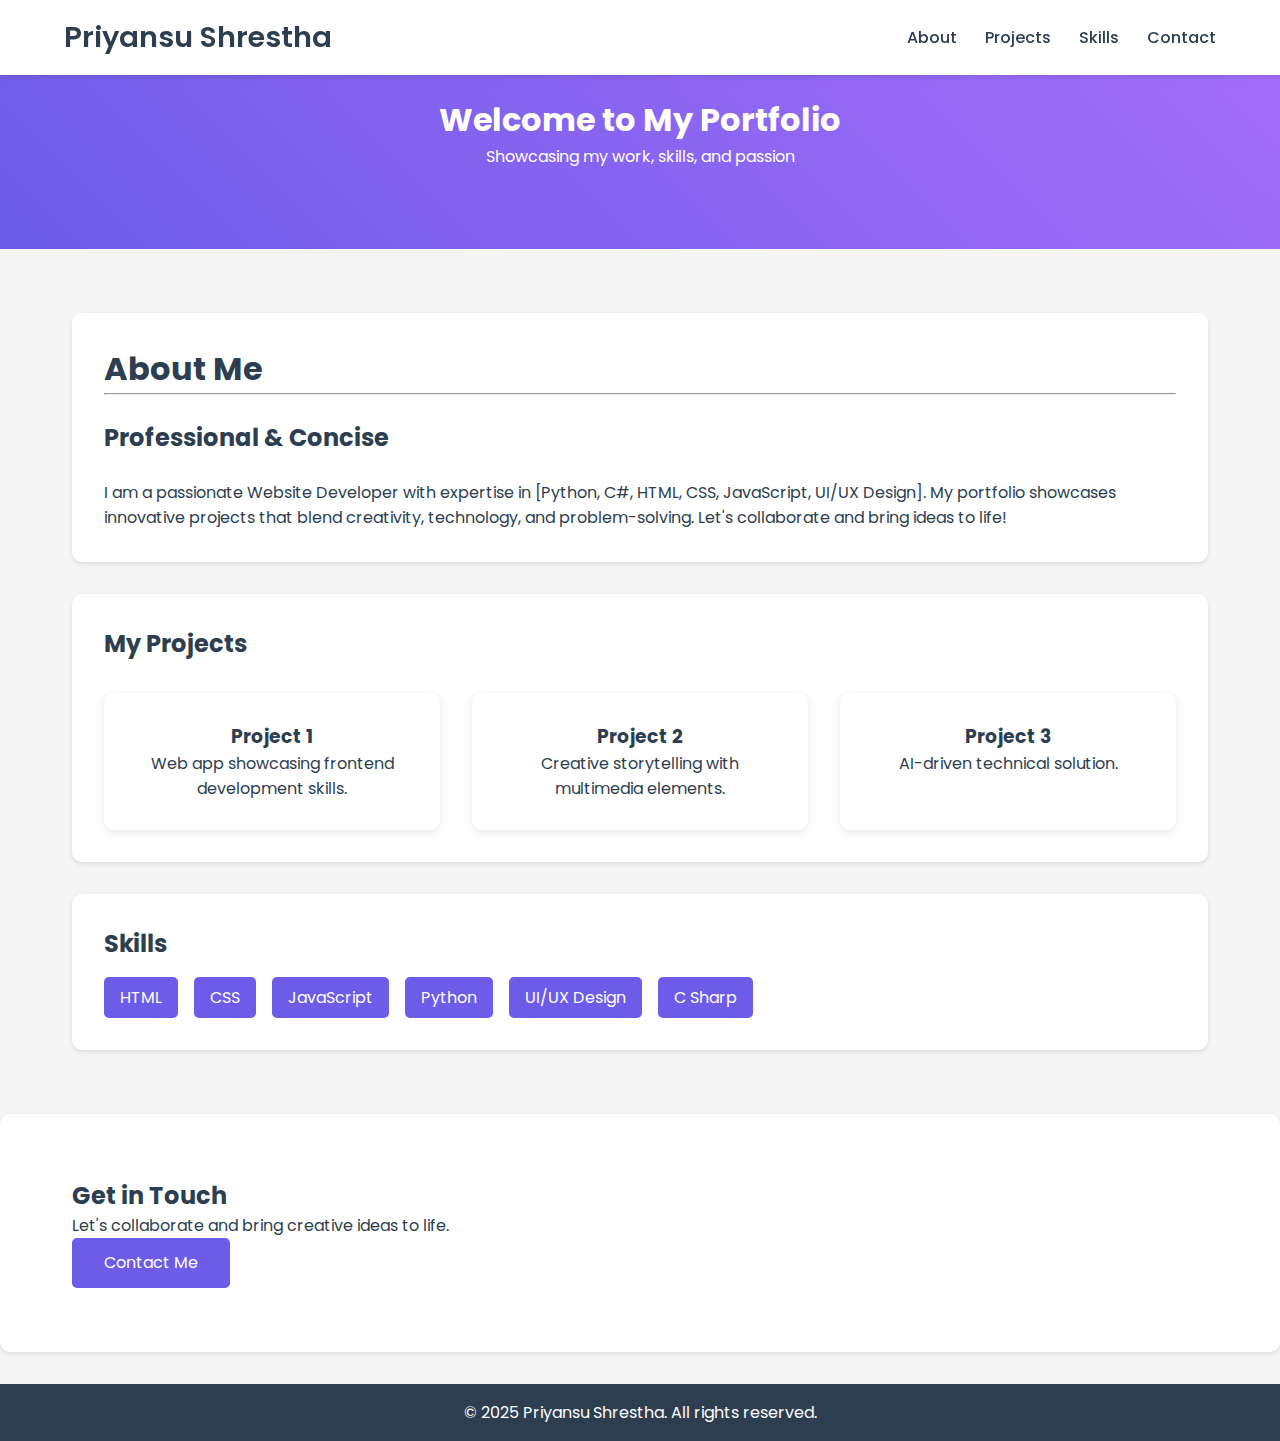
<file: clone website Code.html>
<!DOCTYPE html>
<html lang="en">
<head>
    <meta charset="UTF-8">
    <meta name="viewport" content="width=device-width, initial-scale=1.0">
    <title>Priyansu Shrestha - Portfolio</title>
    <link href="https://fonts.googleapis.com/css2?family=Poppins:wght@300;400;600&display=swap" rel="stylesheet">
    <style>
        * {
            margin: 0;
            padding: 0;
            box-sizing: border-box;
            font-family: 'Poppins', sans-serif;
            scroll-behavior: smooth;
        }

        body {
            background-color: #f5f5f5;
            color: #2c3e50;
        }

        nav {
            display: flex;
            justify-content: space-between;
            align-items: center;
            background: #ffffff;
            padding: 1rem 5%;
            box-shadow: 0 2px 5px rgba(0,0,0,0.1);
            position: fixed;
            width: 100%;
            top: 0;
            z-index: 1000;
        }

        .logo {
            font-size: 1.8rem;
            font-weight: 600;
            color: #2c3e50;
        }

        .nav-links a {
            margin-left: 1.5rem;
            text-decoration: none;
            color: #2c3e50;
            font-weight: 500;
            transition: color 0.3s;
        }

        .nav-links a:hover {
            color: #6c5ce7;
        }

        .hero {
            text-align: center;
            padding: 6rem 2rem 5rem;
            background: linear-gradient(45deg, #6c5ce7, #a66efa);
            color: white;
            animation: fadeIn 1.2s ease-in-out;
        }

        .container {
            max-width: 1200px;
            margin: 0 auto;
            padding: 2rem;
        }

        .about-section, .projects-section, .skills-section, .contact-section {
            background: white;
            padding: 2rem;
            border-radius: 10px;
            margin-top: 2rem;
            box-shadow: 0 2px 5px rgba(0,0,0,0.1);
        }

        .projects-grid {
            display: grid;
            grid-template-columns: repeat(auto-fit, minmax(280px, 1fr));
            gap: 2rem;
            margin-top: 2rem;
        }

        .project-card {
            background: white;
            padding: 1.8rem;
            border-radius: 10px;
            box-shadow: 0 2px 10px rgba(0,0,0,0.1);
            transition: transform 0.3s;
            text-align: center;
        }

        .project-card:hover {
            transform: translateY(-5px);
        }

        .skills-list {
            display: flex;
            flex-wrap: wrap;
            gap: 1rem;
            margin-top: 1rem;
        }

        .skill {
            background: #6c5ce7;
            color: white;
            padding: 0.5rem 1rem;
            border-radius: 5px;
        }

        .cta-button {
            padding: 0.8rem 2rem;
            background: #6c5ce7;
            border: none;
            color: white;
            border-radius: 5px;
            font-size: 1rem;
            cursor: pointer;
            transition: background 0.3s;
        }

        .cta-button:hover {
            background: #4b3db7;
        }

        footer {
            text-align: center;
            padding: 1rem;
            background: #2c3e50;
            color: white;
            margin-top: 2rem;
        }

        @keyframes fadeIn {
            from { opacity: 0; transform: translateY(-20px); }
            to { opacity: 1; transform: translateY(0); }
        }
    </style>
</head>
<body>
    <nav>
        <div class="logo">Priyansu Shrestha</div>
        <div class="nav-links">
            <a href="#about">About</a>
            <a href="#projects">Projects</a>
            <a href="#skills">Skills</a>
            <a href="#contact">Contact</a>
        </div>
    </nav>

    <section class="hero">
        <h1>Welcome to My Portfolio</h1>
        <p>Showcasing my work, skills, and passion</p>
    </section>

    <div class="container">
        <section id="about" class="about-section">
            <h1>About Me</h1>
            <hr><br>
            <h2>Professional & Concise</h2>
            <br>
            <p>I am a passionate Website Developer with expertise in [Python, C#, HTML, CSS, JavaScript, UI/UX Design]. My portfolio showcases innovative projects that blend creativity, technology, and problem-solving. Let's collaborate and bring ideas to life!</p>

        </section>

        <section id="projects" class="projects-section">
            <h2>My Projects</h2>
            <div class="projects-grid">
                <div class="project-card"><h3>Project 1</h3><p>Web app showcasing frontend development skills.</p></div>
                <div class="project-card"><h3>Project 2</h3><p>Creative storytelling with multimedia elements.</p></div>
                <div class="project-card"><h3>Project 3</h3><p>AI-driven technical solution.</p></div>
            </div>
        </section>

        <section id="skills" class="skills-section">
            <h2>Skills</h2>
            <div class="skills-list">
                <span class="skill">HTML</span>
                <span class="skill">CSS</span>
                <span class="skill">JavaScript</span>
                <span class="skill">Python</span>
                <span class="skill">UI/UX Design</span>
                <span class="skill">C Sharp</span>
            </div>
        </section>
    </div>

    <section id="contact" class="contact-section">
        <div class="container">
            <h2>Get in Touch</h2>
            <p>Let's collaborate and bring creative ideas to life.</p>
            <button class="cta-button">Contact Me</button>
        </div>
    </section>

    <footer>
        <p>&copy; 2025 Priyansu Shrestha. All rights reserved.</p>
    </footer>
</body>
</html>
</file>
